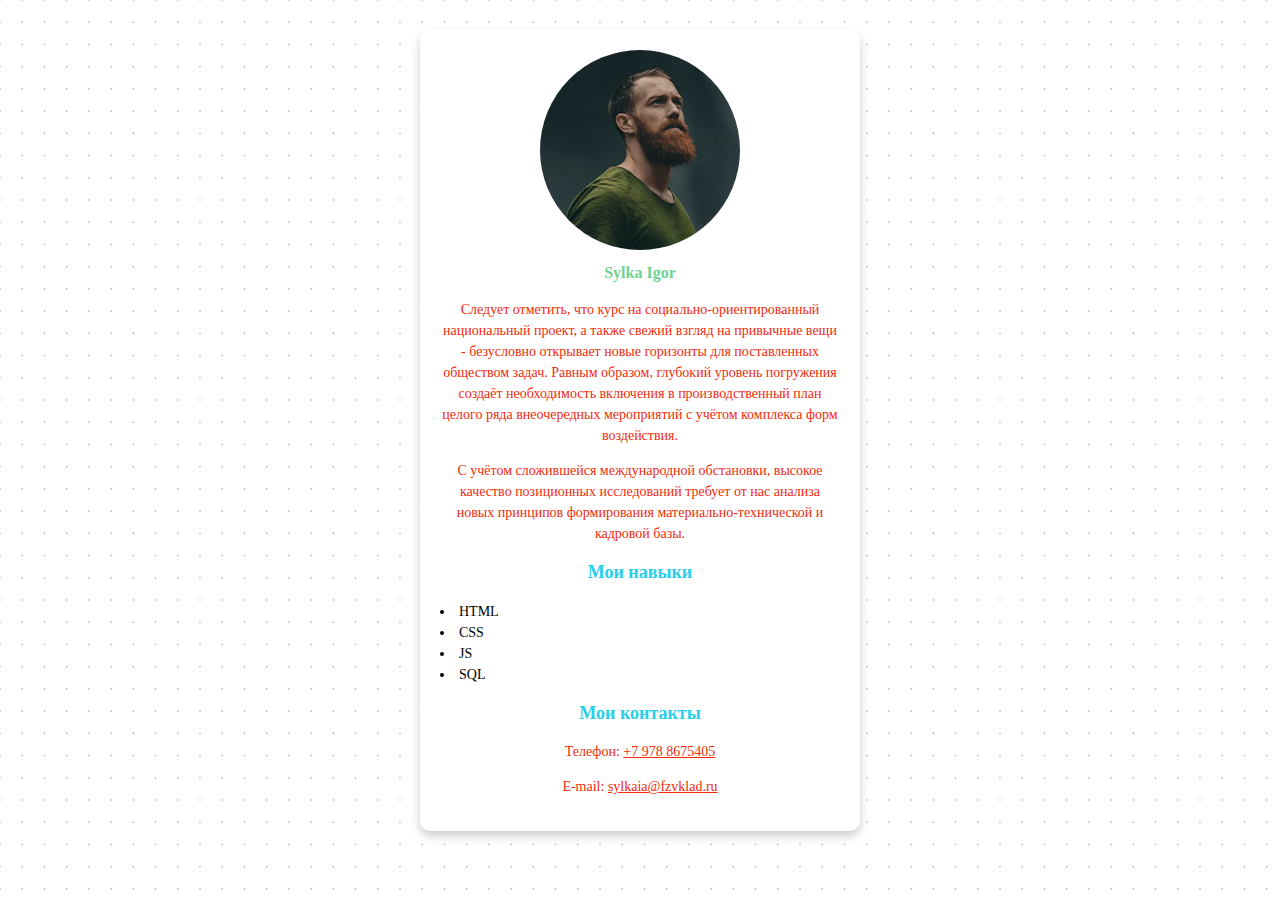
<file: lesson 1/index.html>
<!doctype html>
<html>
    <head>
        <meta charset="utf-8">
        <link rel="stylesheet" href="css/style.css">
        <title>Изучаем HTML и CSS</title>
    </head>
    <body>
        <div class="card">
            <img class="card-photo" src="img/man.jpg" alt="Sylka Igor">
            <h1 class="card-title">Sylka Igor</h1>
            <div class="card-text"> 
            <p>Следует отметить, что курс на социально-ориентированный национальный проект, а также свежий взгляд на привычные вещи - безусловно открывает новые горизонты для поставленных обществом задач. Равным образом, глубокий уровень погружения создаёт необходимость включения в производственный план целого ряда внеочередных мероприятий с учётом комплекса форм воздействия. </p>
            <p> С учётом сложившейся международной обстановки, высокое качество позиционных исследований требует от нас анализа новых принципов формирования материально-технической и кадровой базы.</p>
            </div>
            <h2 class="card-subtitle">Мои навыки</h2>
            <ul class="card-list">
            <li>HTML</li>
            <li>CSS</li>
            <li>JS</li>
            <li>SQL</li>
            </ul>
            <h2 class="card-subtitle">Мои контакты</h2>
            <div class="card-text">
            <p> Телефон: <a class="card-text" href="tel:+79788675405">+7 978 8675405</a></p>
            <p> E-mail: <a class="card-text" href="mailto:sylkaia@fzvklad.ru">sylkaia@fzvklad.ru</a></p>
            </div>
        </div>
    </body>
</html>
</file>
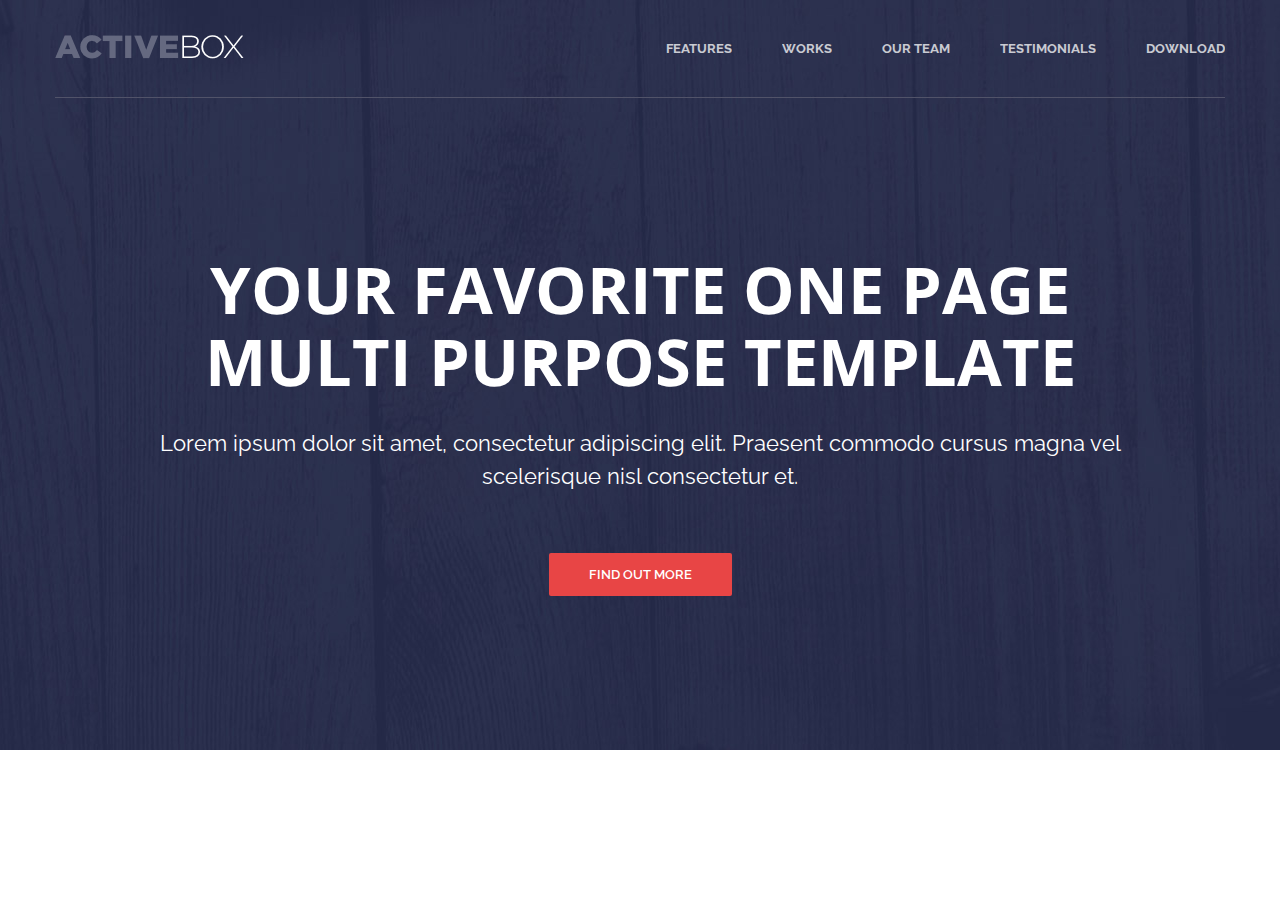
<file: lesson 2/index.html>
<!doctype html>
<html>
<head>
    <meta charset="utf-8">
    <link href="https://fonts.googleapis.com/css?family=Cardo:400i|Open+Sans:700|Raleway:400,600,700&display=swap" rel="stylesheet">
    <link rel="stylesheet" href="style.css">
    <title>ActiveBox</title>
</head>
<body>


<!-- Header -->
<header class="header">
    <div class="container">
        <div class="header__inner">
            <div class="header__logo">
                <img src="img/activebox-logo.png" alt="">
            </div>

            <nav class="nav">
                <a class="nav__link" href="#">Features</a>
                <a class="nav__link" href="#">Works</a>
                <a class="nav__link" href="#">Our Team</a>
                <a class="nav__link" href="#">Testimonials</a>
                <a class="nav__link" href="#">Download</a>
            </nav>
        </div>
    </div>
</header>


<!-- Intro -->
<div class="intro">
    <div class="container">
        <div class="intro__inner">
            <h1 class="intro__title">Your Favorite One Page Multi Purpose Template</h1>
            <h2 class="intro__subtitle">Lorem ipsum dolor sit amet, consectetur adipiscing elit. Praesent commodo cursus magna vel scelerisque nisl consectetur et.</h2>
            <a class="btn  btn--red" href="#">Find Out More</a>
        </div>
    </div>
</div>


</body>
</html>
</file>
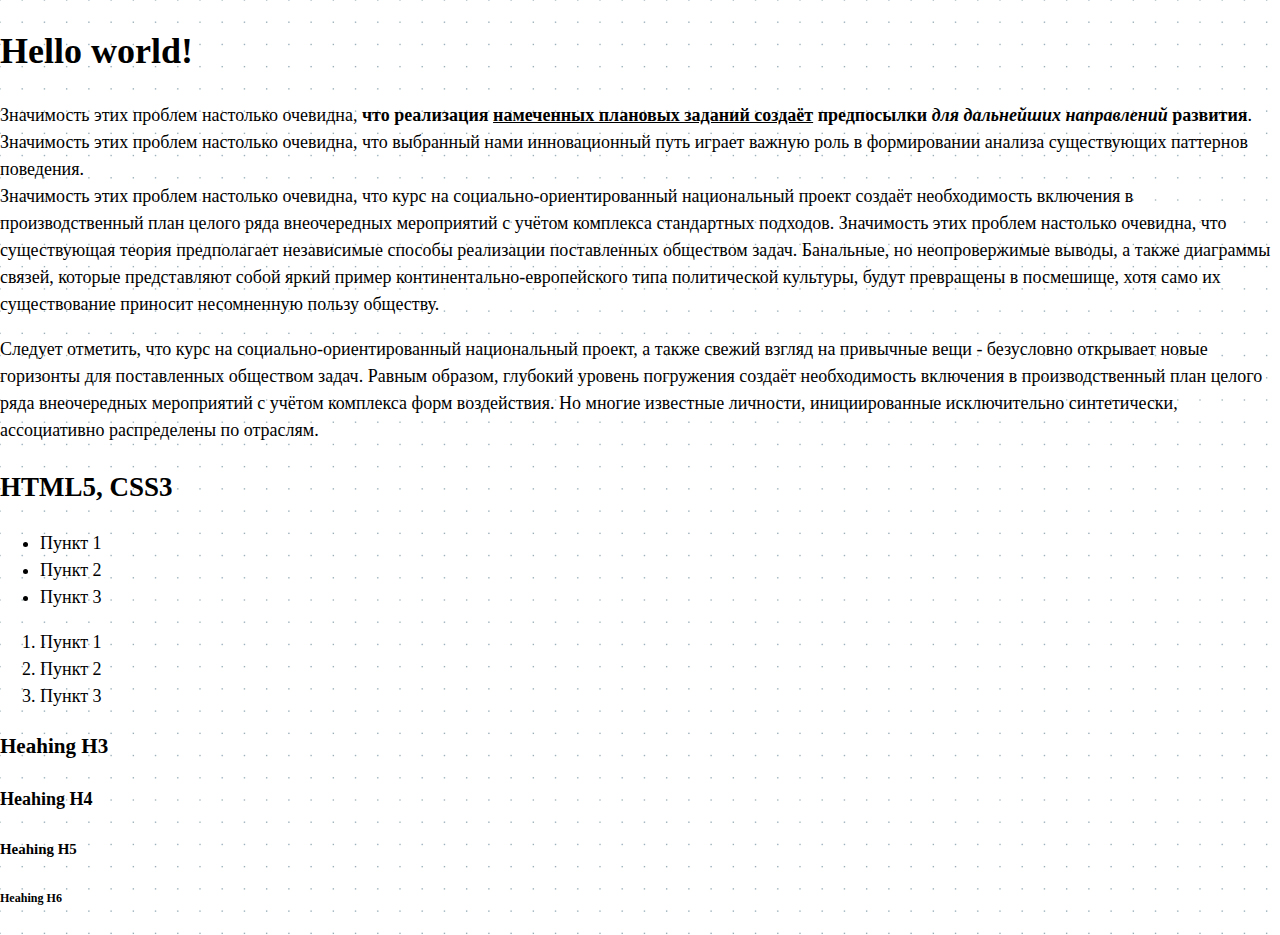
<file: lesson 1/index2.html>
<!doctype html>
<html>
    <head>
        <meta charset="utf-8">
        <link rel="stylesheet" href="css/style.css">
        <title>Изучаем HTML и CSS</title>
    </head>
    <body>
        <h1 class="title">Hello world!</h1>
        <p> Значимость этих проблем настолько очевидна, <b>что реализация <u>намеченных плановых заданий создаёт</u> предпосылки <i>для дальнейших направлений </i>развития</b>. Значимость этих проблем настолько очевидна, что выбранный нами инновационный путь играет важную роль в формировании анализа существующих паттернов поведения. <br>Значимость этих проблем настолько очевидна, что курс на социально-ориентированный национальный проект создаёт необходимость включения в производственный план целого ряда внеочередных мероприятий с учётом комплекса стандартных подходов. Значимость этих проблем настолько очевидна, что существующая теория предполагает независимые способы реализации поставленных обществом задач. Банальные, но неопровержимые выводы, а также диаграммы связей, которые представляют собой яркий пример континентально-европейского типа политической культуры, будут превращены в посмешище, хотя само их существование приносит несомненную пользу обществу. </p>
        <p> Следует отметить, что курс на социально-ориентированный национальный проект, а также свежий взгляд на привычные вещи - безусловно открывает новые горизонты для поставленных обществом задач. Равным образом, глубокий уровень погружения создаёт необходимость включения в производственный план целого ряда внеочередных мероприятий с учётом комплекса форм воздействия. Но многие известные личности, инициированные исключительно синтетически, ассоциативно распределены по отраслям. </p>
        
        <h2 class="title">HTML5, CSS3</h2>
        <ul>
            <li>Пункт 1</li>
            <li>Пункт 2</li>
            <li>Пункт 3</li>
        </ul>
            
        <ol>
            <li>Пункт 1</li>
            <li>Пункт 2</li>
            <li>Пункт 3</li>
        </ol>
        
        <h3>Heahing H3</h3>
        <h4>Heahing H4</h4>
        <h5>Heahing H5</h5>
        <h6>Heahing H6</h6>
    </body>
</html>
</file>
<file: lesson 1/css/style.css>
body {
    background: url("../img/pattern.png");
    font-family: Tahoma;
    line-height: 1.5;
    font-size: 18px;
    margin: 0;
}

.card {
    width: 400px;
    margin: 30px auto;
    background-color: #fff;
    box-shadow: 0 5px 10px #ccc;
    border-radius: 10px;
    padding: 20px;
}

.card-photo {
    display: block;
    width: 200px;
    height: 200px;
    margin: 0 auto;
    border-radius: 50%;
}

.card-title {
    font-size: 16px;
    text-align: center;
    color: #6fd292;
}

.card-text {
    font-size: 14px;
    text-align: center;
    color: #f12b0b ;
}

.card-subtitle {
    font-size: 18px;
    text-align: center;
    color: #26cfea ;
}

.card-list {
    padding-left: 0;
    list-style-position: inside;
    font-size: 14px;
}
</file>
<file: lesson 2/style.css>
body {
    margin: 0;

    font-family: 'Raleway', sans-serif;
    font-size: 14px;
    color: #6c7279;
    -webkit-font-smoothing: antialiased;

    background-color: #fff;
}

*,
*:before,
*:after {
    box-sizing: border-box;
}

h1, h2, h3, h4, h5, h6 {
    margin: 0;
}

p {
    margin: 0 0 10px;
}


/* Container
===================*/
.container {
    width: 100%;
    max-width: 1170px;
    margin: 0 auto;
}


/* Header
===================*/

.header {
    width: 100%;
    height: 100px;

    position: absolute;
    top: 0;
    left: 0;
    z-index: 1000;
}

.header__inner {
    display: flex;
    justify-content: space-between;
    align-items: center;
    padding: 35px 0;

    border-bottom: 1px solid #515369;
}


/* Nav
===================*/

.nav {
    display: flex;
    font-size: 13px;
    font-weight: 700;
    text-transform: uppercase;
}

.nav__link {
    margin-left: 50px;

    color: #fff;
    text-decoration: none;
    opacity: .75;

    transition: opacity .1s linear;
}

.nav__link:first-child {
    margin-left: 0;
}

.nav__link:hover {
    opacity: 1;
}


/* Intro
===================*/

.intro {
    display: flex;
    flex-direction: column;
    justify-content: center;
    height: 750px;
    padding-top: 100px;

     /*background: #31344e url("img/intro-bg.jpg") center no-repeat / cover;
   
    Если не работает запись выше, используйте эту:*/
    background: #31344e url("img/intro-bg.jpg") center no-repeat;
    background-size: cover;
    
}

.intro__inner {
    width: 100%;
    max-width: 970px;
    margin: 0 auto;

    text-align: center;
}

.intro__title {
    margin: 0 0 30px;

    font-family: 'Open Sans', sans-serif;
    font-size: 65px;
    line-height: 1.1;
    color: #fff;
    font-weight: 700;
    text-transform: uppercase;
}

.intro__subtitle {
    margin-bottom: 60px;

    font-size: 22px;
    color: #fff;
    line-height: 1.5;
    font-weight: 400;
}


/* Button
===================*/
.btn {
    display: inline-block;
    vertical-align: top;
    padding: 14px 40px;

    border-radius: 2px;
    border: 0;
    cursor: pointer;

    font-family: 'Raleway', sans-serif;
    font-size: 13px;
    color: #fff;
    font-weight: 600;
    text-transform: uppercase;
    text-decoration: none;

    transition: background .1s linear;
}

.btn--red {
    background-color: #e84545;
}

.btn--red:hover {
    background-color: #dd3434;
}
</file>
